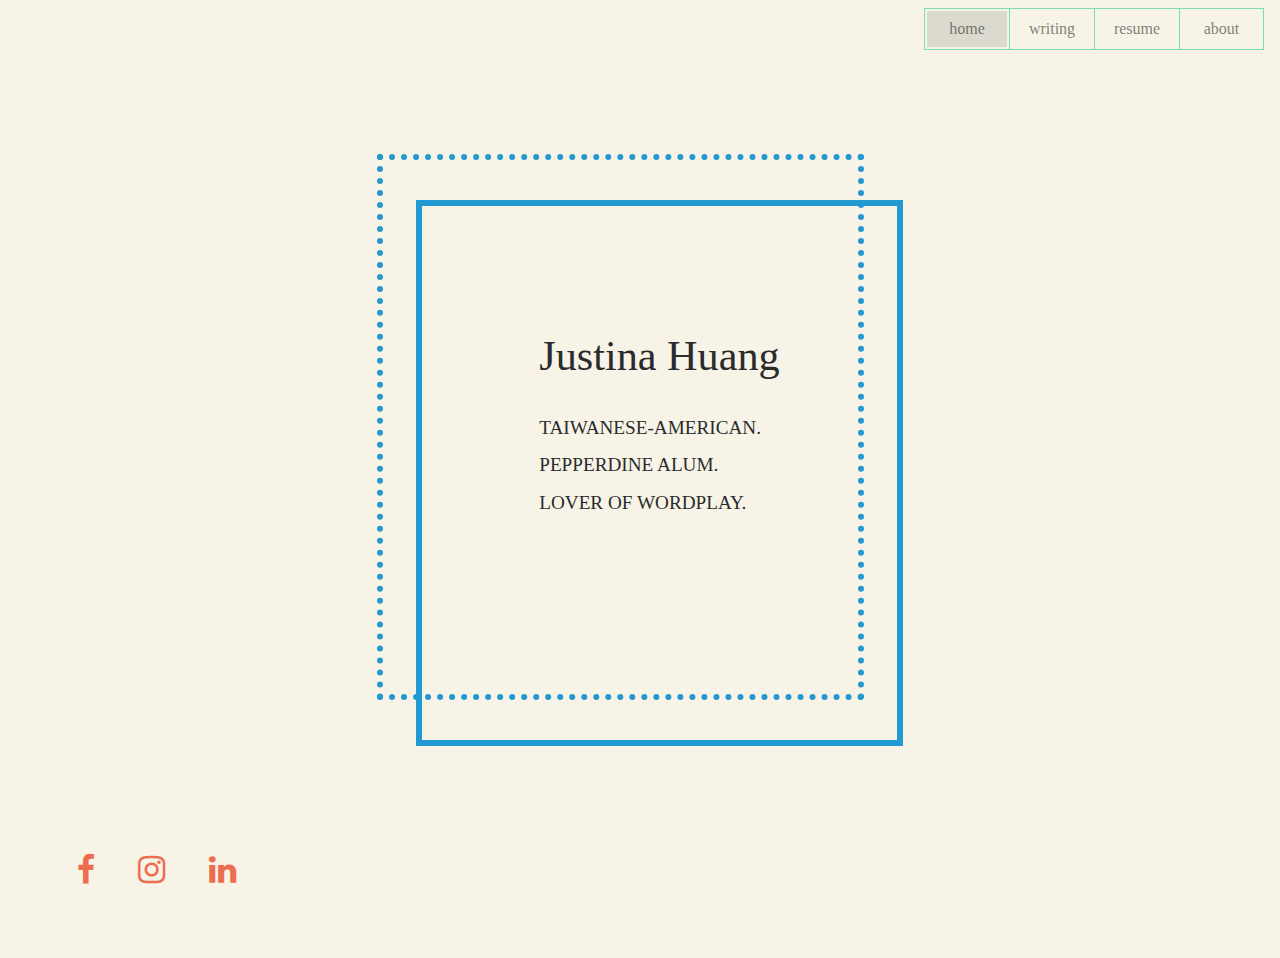
<file: index.html>
<!DOCTYPE html>
<html>
  <head>

    <meta name="viewport" content="width=device-width, initial-scale=1">
    <meta charset="utf-8">
    <meta http-equiv="X-UA-Compatible" content="IE=edge">
    <meta name="viewport" content="width=device-width, initial-scale=1, maximum-scale=1, user-scalable=no">
    <meta name="description" content="">
    <meta name="author" content="">

    <title>Justina Huang</title>

    <!-- <link rel="stylesheet" href="https://cdnjs.cloudflare.com/ajax/libs/materialize/0.98.0/css/materialize.min.css"> -->

    <link rel="stylesheet" href="css/index.css">

    <!-- Bootstrap Core CSS -->
    <link href="css/bootstrap.min.css" rel="stylesheet">

    <!-- Custom CSS -->
    <link href="css/full-slider.css" rel="stylesheet">

    <!-- Font Awesome -->
    <link rel="stylesheet" href="https://maxcdn.bootstrapcdn.com/font-awesome/4.4.0/css/font-awesome.min.css">


  </head>
  <body>

      <nav id="header" class="navbar navbar-toggleable-md navbar-light bg-faded">
        <button class="navbar-toggler navbar-toggler-right" type="button" data-toggle="collapse" data-target="#navbarNav" aria-controls="navbarNav" aria-expanded="false" aria-label="Toggle navigation">
          <span class="navbar-toggler-icon"></span>
        </button>
        <!-- <a class="navbar-brand" href="#">Justina Huang</a> -->
        <div class="collapse navbar-collapse" id="navbarNav">
          <ul class="navbar-nav ml-auto">
            <li class="nav-item border-right-0 flexcontainer">
              <div id="home-btn"class="inner-item flexcontainer-nav">
                <a class="nav-link" href="./index.html">home</a>
              </div>
            </li>
            <li class="nav-item border-right-0 flexcontainer">
              <div id="writing-btn" class="inner-item flexcontainer-nav">
                <a class="nav-link" href="./writing.html">writing</a>
              </div>
            </li>
            <li class="nav-item  border-right-0 flexcontainer">
              <div id="resume-btn" class="inner-item flexcontainer-nav">
                <a class="nav-link" href="./resume.html">resume</a>
              </div>
            </li>
            <li class="nav-item flexcontainer">
              <div id="about-btn" class="inner-item flexcontainer-nav">
                <a class="nav-link" href="./about.html">about<span class="sr-only">(current)</span></a>
              </div>
            </li>
          </ul>
        </div>
        </nav>

        <div class="page-wrapper flexcontainer">


      <div class="banner-wrapper flexcontainer">
        <div class="banner-1 resize">
        </div>

        <div class="banner-2 flexcontainer resize">


              <div class="title">
                <h1>Justina Huang</h1>
                <p>TAIWANESE-AMERICAN.</p>
                <p>PEPPERDINE ALUM.</p>
                <p>LOVER OF WORDPLAY.</p>
              </div>



        </div>
      </div>

      <div class="flexcontainer social-media-links">
        <div>
          <a href="#"><i class="fa fa-facebook fa-2x" aria-hidden="true"></i></a>
          <a href="#"><i class="fa fa-instagram fa-2x" aria-hidden="true"></i> </a>
          <a href="#"><i class="fa fa-linkedin fa-2x" aria-hidden="true"></i></a>
        </div>
      </div>
    </div>










    <script src="https://cdnjs.cloudflare.com/ajax/libs/jquery/3.2.1/jquery.min.js"></script>

    <!-- Bootstrap Core JavaScript -->
    <script src="js/bootstrap.min.js"></script>

    <script type="text/javascript" src="js/main.js"></script>
    <!-- Compiled and minified JavaScript -->
    <!-- <script src="https://cdnjs.cloudflare.com/ajax/libs/materialize/0.98.0/js/materialize.min.js"></script> -->
  </body>
</html>
</file>
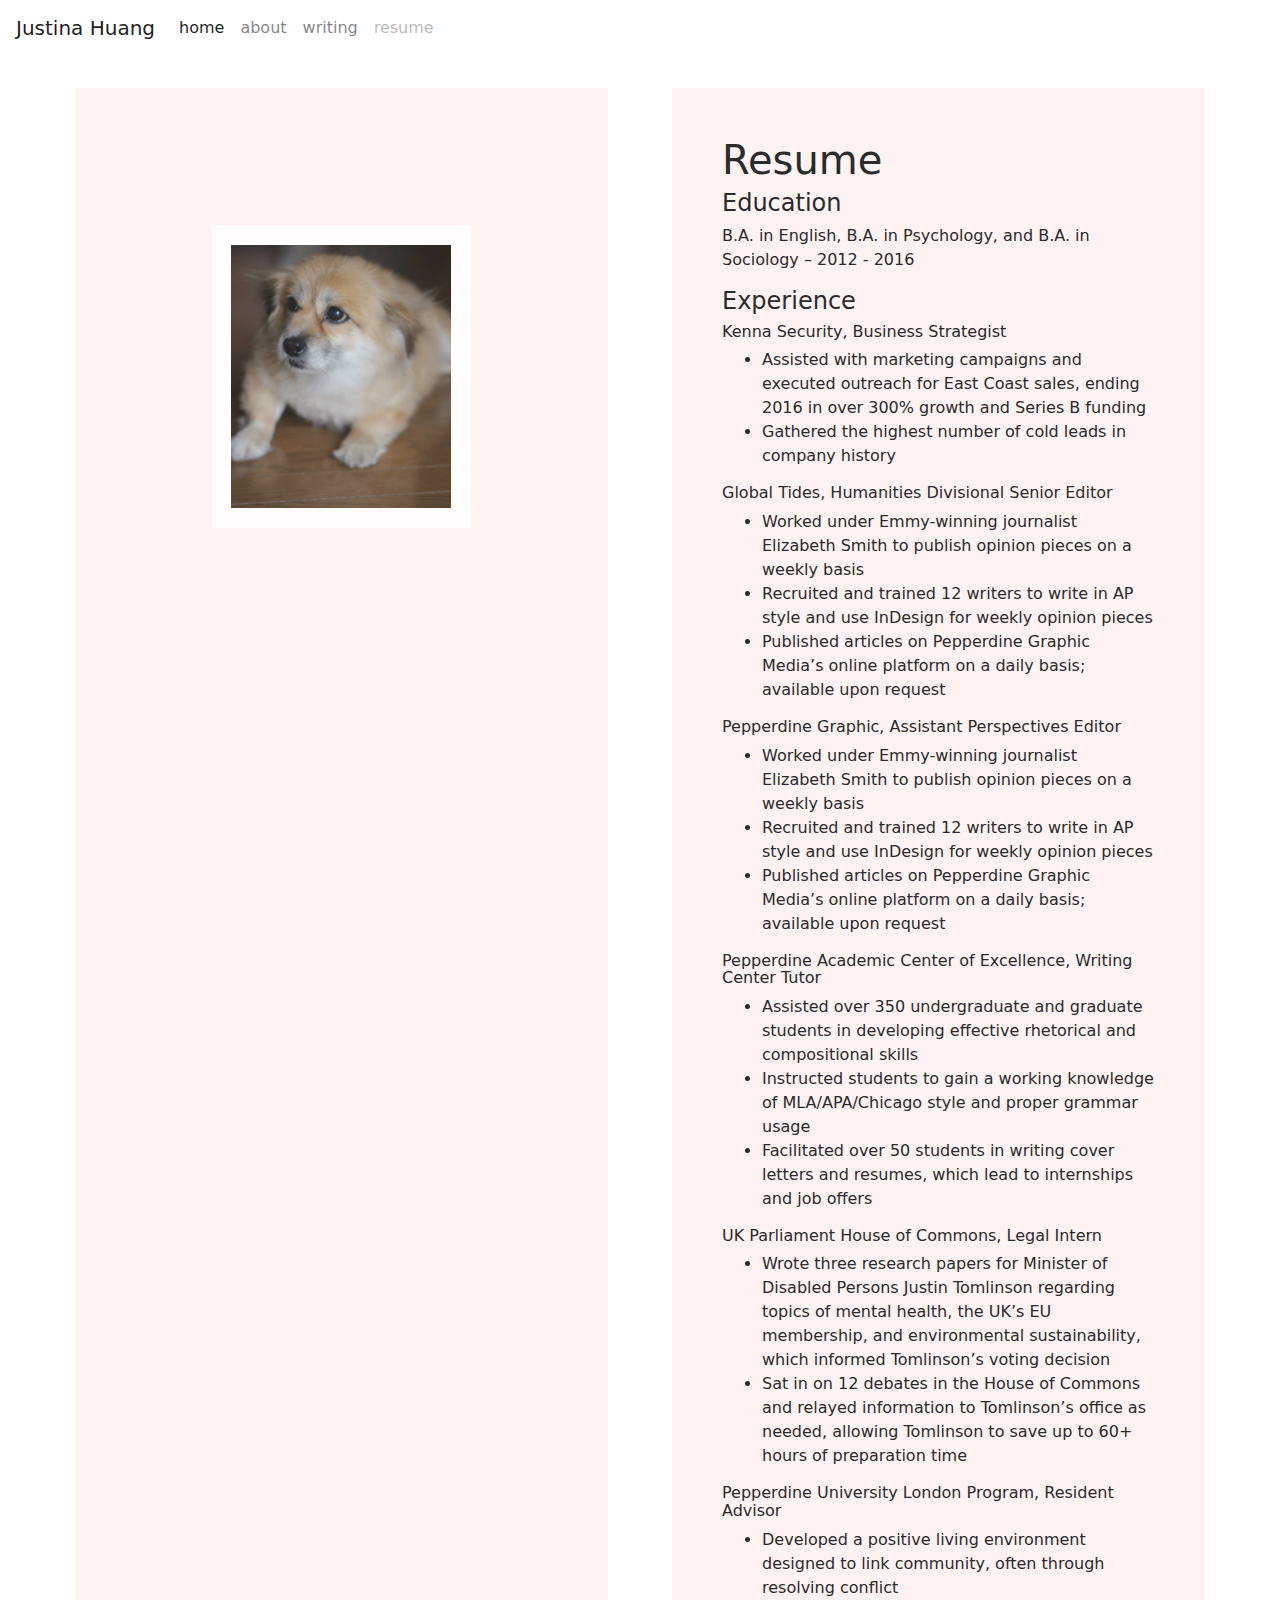
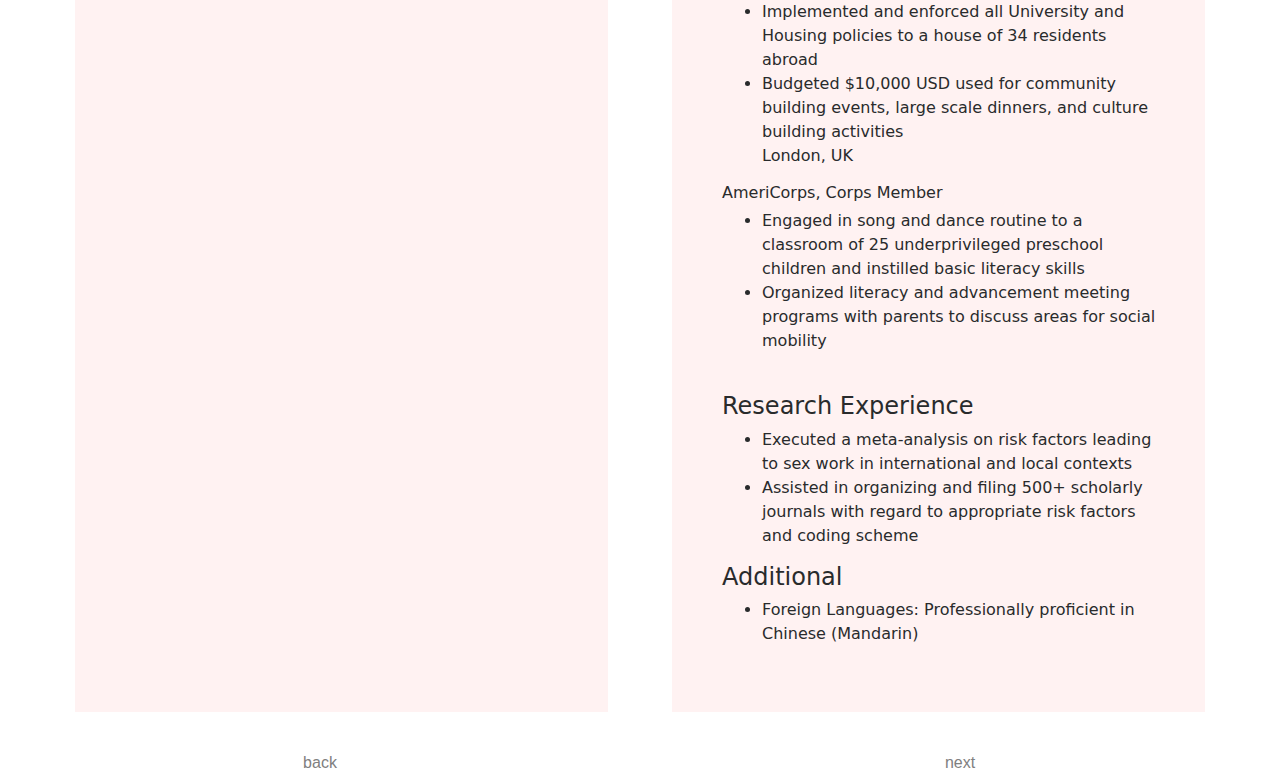
<file: resume.html>
<!DOCTYPE html>
<html lang="en">

<head>

    <meta charset="utf-8">
    <meta http-equiv="X-UA-Compatible" content="IE=edge">
    <meta name="viewport" content="width=device-width, initial-scale=1">
    <meta name="description" content="">
    <meta name="author" content="">
    <title>Resume Justina Huang</title>

    <!-- Bootstrap Core CSS -->
    <link href="css/bootstrap.min.css" rel="stylesheet">

    <!-- Custom CSS -->
    <link href="css/full-slider.css" rel="stylesheet">


</head>

<body>

  <nav class="navbar navbar-toggleable-md navbar-light bg-faded">
    <button class="navbar-toggler navbar-toggler-right" type="button" data-toggle="collapse" data-target="#navbarNav" aria-controls="navbarNav" aria-expanded="false" aria-label="Toggle navigation">
      <span class="navbar-toggler-icon"></span>
    </button>
    <a class="navbar-brand" href="#">Justina Huang</a>
    <div class="collapse navbar-collapse" id="navbarNav">
      <ul class="navbar-nav">
        <li class="nav-item active">
          <a class="nav-link" href="./index.html">home</a>
        </li>
        <li class="nav-item">
          <a class="nav-link" href="./about.html">about<span class="sr-only">(current)</span></a>
        </li>
        <li class="nav-item">
          <a class="nav-link" href="./writing.html">writing</a>
        </li>
        <li class="nav-item">
          <a class="nav-link disabled" href="./resume.html">resume</a>
        </li>
      </ul>
    </div>
    </nav>

    <div class="container">
      <div class="row justify-content-center align-items-top">
        <div class="page col-10 col-lg-5" id='about-media' >
              <img src="./assets/dog.jpg" class='image' />
        </div>
        <div class="page col-10 col-lg-5" id='about-summary'>
          <h1> Resume </h1>
            <h4> Education </h4>
            <p> B.A. in English, B.A. in Psychology, and B.A. in Sociology – 2012 - 2016  </p>
            <h4> Experience </h4>
              <h6> Kenna Security, Business Strategist </h6>
                <ul>
                  <li>
                    Assisted with marketing campaigns and executed outreach for East Coast sales, ending 2016 in over 300% growth and Series B funding
                  </li>
                  <li>
                    Gathered the highest number of cold leads in company history
                  </li>
                </ul>
              <h6> Global Tides, Humanities Divisional Senior Editor  </h6>
                <ul>
                  <li>
                    Worked under Emmy-winning journalist Elizabeth Smith to publish opinion pieces on a weekly basis
                  </li>
                  <li>
                    Recruited and trained 12 writers to write in AP style and use InDesign for weekly opinion pieces

                  </li>
                  <li>
                    Published articles on Pepperdine Graphic Media’s online platform on a daily basis; available upon request
                  </li>
                </ul>
              <h6> Pepperdine Graphic, Assistant Perspectives Editor </h6>
                <ul>
                  <li>
                    Worked under Emmy-winning journalist Elizabeth Smith to publish opinion pieces on a weekly basis
                  </li>
                  <li>
                    Recruited and trained 12 writers to write in AP style and use InDesign for weekly opinion pieces
                  </li>
                  <li>
                    Published articles on Pepperdine Graphic Media’s online platform on a daily basis; available upon request
                  </li>
                </ul>
              <h6> Pepperdine Academic Center of Excellence, Writing Center Tutor </h6>
                <ul>
                  <li>
                    Assisted over 350 undergraduate and graduate students in developing effective rhetorical and compositional skills
                  </li>
                  <li> Instructed students to gain a working knowledge of MLA/APA/Chicago style and proper grammar usage </li>
                  <li> Facilitated over 50 students in writing cover letters and resumes, which lead to internships and job offers  </li>
                </ul>
              <h6> UK Parliament House of Commons, Legal Intern </h6>
                <ul>
                  <li> Wrote three research papers for Minister of Disabled Persons Justin Tomlinson regarding topics of mental health, the UK’s EU membership, and environmental sustainability, which informed Tomlinson’s voting decision </li>
                  <li> Sat in on 12 debates in the House of Commons and relayed information to Tomlinson’s office as needed, allowing Tomlinson to save up to 60+ hours of preparation time </li>
                </ul>
              <h6> Pepperdine University London Program, Resident Advisor </h6>
                <ul>
                  <li> Developed a positive living environment designed to link community, often through resolving conflict </li>
                  <li> Implemented and enforced all University and Housing policies to a house of 34 residents abroad </li>
                  <li> Budgeted $10,000 USD used for community building events, large scale dinners, and culture building activities </li>                                                                                                                                                    London, UK
                </ul>
              <h6> AmeriCorps, Corps Member </h6>
                <ul>
                  <li> Engaged in song and dance routine to a classroom of 25 underprivileged preschool children and instilled basic literacy skills </li>
                  <li> Organized literacy and advancement meeting programs with parents to discuss areas for social mobility </li> 
                </ul>
            <h4> Research Experience </h4>
              <ul>
                <li> Executed a meta-analysis on risk factors leading to sex work in international and local contexts </li>
                <li> Assisted in organizing and filing 500+ scholarly journals with regard to appropriate risk factors and coding scheme </li>
              </ul>
            <h4> Additional </h4>
              <ul>
                <li> Foreign Languages: Professionally proficient in Chinese (Mandarin) </li>
              </ul>

        </div>
      </div>
    </div>

    <footer class="footer">
      <div class="container">
        <div class="row justify-content-center align-items-top">
          <div class="col-6" id='footer-nav' >
            <button type="button" class="btn btn-link">back</button>
          </div>
          <div class="col-6" id='footer-nav' >
            <button type="button" class="btn btn-link">next</button>
          </div>
        </div>
        <!-- <span class="text-muted">Place sticky footer content here.</span> -->
      </div>
    </footer>


    <!-- /.container -->

    <!-- jQuery -->
    <script src="js/jquery.js"></script>

    <!-- Bootstrap Core JavaScript -->
    <script src="js/bootstrap.min.js"></script>


</body>
</html>
</file>
<file: css/index.css>
html {
  background-color: rgb(247, 243, 231);
}
body {
  background-color: rgb(247, 243, 231);
  height: 100vh;
  width: 100vw;
  overflow: hidden;
}
.page-wrapper {

  background-color: rgb(247, 243, 231);
  height: 100%;
}

/*Navbar*/
#header {
  background-color: rgb(247, 243, 231);
}
li.nav-item {
  width: 85px;
  font-family: Georgia-Italic;

}
li.nav-item a {

}
.inner-item {
  width: 95%;
  height: 90%;
}
/*Active Classes */
.active-home {
  background-color: rgb(220,217,206);

}
.active-writing {
  background-color: rgb(250, 228, 236);

}
.active-resume {
  background-color: rgb(147, 192, 178);

}
.active-about {
  background-color:white;
background-image: linear-gradient(90deg, rgba(100,100,100,.21) 50%, transparent 50%),
linear-gradient(rgba(100,100,100,.21) 50%, transparent 50%);
background-size:5px 5px;


}




.banner-wrapper {


}
.banner-1 {
  border-style: dotted;
  border-width: .47vw;
  border-color: rgb(34,153,208);
  margin-right: -46%;
  margin-top: -9.5%;
  z-index: 5;
  width: 38vw;
  transform: translateY(-35px);

}
.banner-2 {
  border-style: solid;
  border-width: .47vw;
  border-color: rgb(34,153,208);
  z-index: 5;
  width: 38vw;
  transform: translateY(-35px);

}
.title {
  line-height: 175%;
  margin-left: auto;
  margin-right: auto;
  margin-top: -19%;
  font-size: 1.5vw !important;
  font-family: FiraSans-Bold;
}
.title h1 {
  margin-bottom: 3.5vh;
  font-size: 3.3vw;
}
.title p {
  margin-bottom: 1.5%;
}

.social-media-links {
  margin-left: 4.5vw;
  width: 30vw;
  position: absolute;
  bottom: 12px;
  left: 0;
}
.social-media-links div {
  width: 100%;
}
.social-media-links div a {
  margin: 5%;
  color: rgb(237, 110, 78);
}

/*FLEXBOX*/
.flexcontainer {
   display: -webkit-flex;
   display: flex;
   -webkit-flex-direction: row /* works with row or column */
   flex-direction: row;
   -webkit-align-items: center;
   align-items: center;
   -webkit-justify-content: center;
   justify-content: center;
}
.flexcontainer-nav {
   display: -webkit-flex;
   display: flex;
   -webkit-flex-direction: row /* works with row or column */
   flex-direction: row;
   -webkit-align-items: center;
   align-items: center;
   -webkit-justify-content: center;
   justify-content: center;
}
.flexcontainer-left {
   display: -webkit-flex;
   display: flex;
   -webkit-flex-direction: row;
   flex-direction: row;
   -webkit-justify-content: flex-start;
   justify-content: flex-start;
   background-color: rgb(247, 243, 231);


}

@media only screen and (max-width: 500px) {
  .banner-1 {
    width: 80vw;
    border-width: .6vw;
  }
  .banner-2 {
    width: 80vw;
    border-width: .6vw;
  }
  .title {
    font-size: 3.5vw !important;
  }
  .title h1 {
    font-size: 4.8vw;
  }
  .flexcontainer-nav {
    justify-content: left;
  }

}

@media only screen and (min-width: 990px) {
  li.nav-item {
    border: 1px solid rgb(124, 225, 168);
  }
}
</file>
<file: css/full-slider.css>
/*
 * Start Bootstrap - Full Slider (http://startbootstrap.com/)
 * Copyright 2013-2016 Start Bootstrap
 * Licensed under MIT (https://github.com/BlackrockDigital/startbootstrap/blob/gh-pages/LICENSE)
 */

html,
body {
    height: 100%;
    background-color: rgba(255,255,255,0.8);
}

.carousel,
.item,
.active {
    height: 100%;
}

.carousel-inner {
    height: 100%;
}

/* Background images are set within the HTML using inline CSS, not here */

.fill {
    width: 100%;
    height: 100%;
    background-position: center;
    -webkit-background-size: cover;
    -moz-background-size: cover;
    background-size: cover;
    -o-background-size: cover;
}



.navbar-inverse {
    background-color: rgba(255,255,255,.00);
    border-color: rgba(0,0,0,0);
    /*box-shadow: 0 2px 50px rgba(0,0,0,0.08);*/
}

.navbar-inverse .navbar-brand {
  color: rgba(0,0,0,0.87);
}

.navbar-inverse .navbar-nav>li>a {
  color: rgba(0,0,0,0.87);
}


ul.nav.navbar-nav {
    float: right;
}

.carousel-control.right, .carousel-control.left {
  background-image: none;
}

/* bg image opacity */
.fill {
  opacity: 0.57;
}

.carousel-caption {
    right: 20%;
    left: 20%;
    padding-bottom: 40vh;
}

/* typography */
.h2, h2 {
    font-size: 24px;
    font-family: source code pro;
    font-weight: 600;
    color: rgba(0,0,0,0.87);
    /*text-shadow: 0 1px 30px rgba(0,0,0,.6);*/
    text-shadow: none;
}


/* media */
.logo {
  width: 180px;
}



.container {
  width: 100%;
}
.page {
  background-color: rgba(255,0,0,0.05);
  width: 100%;
  min-height: 80vh;
  text-align: left;
  margin: 2.5%;
  padding: 50px;


}

.image {
  opacity: .87;
  width: 60%;
  border: 20px solid white;
  margin: 20%;
}

.bg-faded {
  background-color: transparent;
}

#footer-nav {
  text-align: center;
}

.btn-link {
  color: grey;
}
</file>
